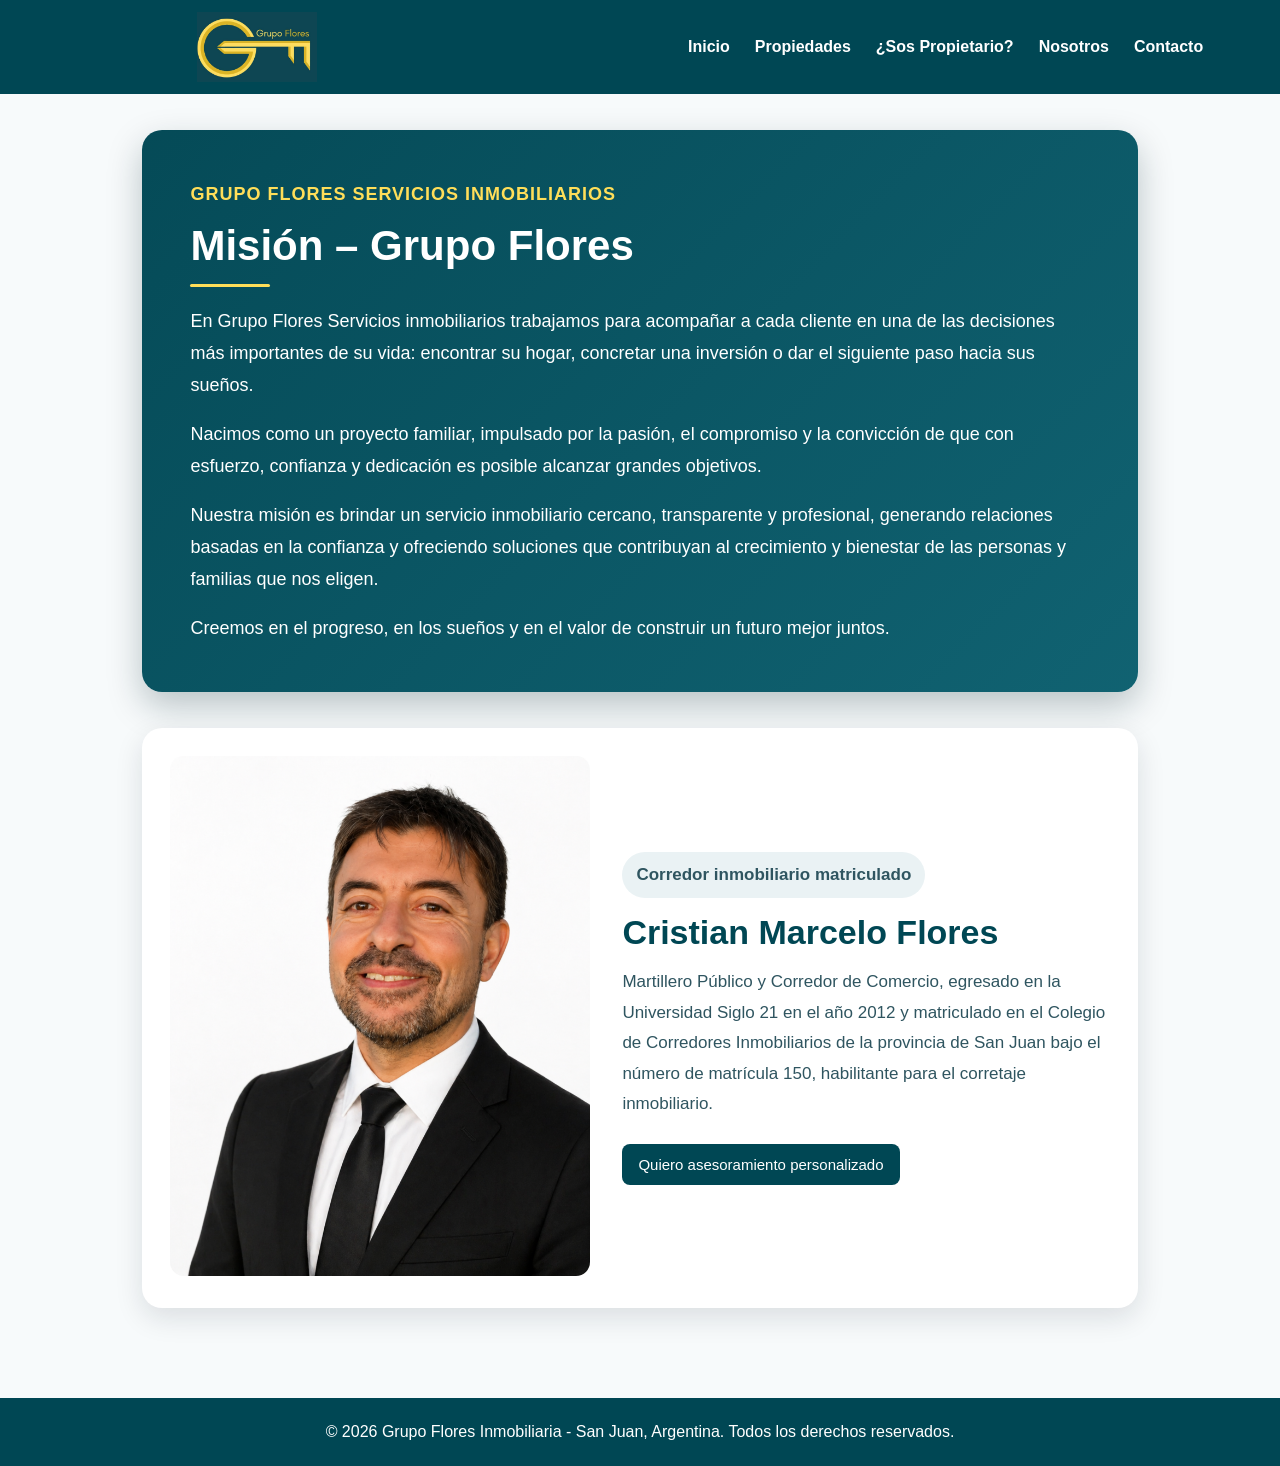
<file: nosotros.html>
<!DOCTYPE html>
<html lang="es-AR">
<head>
    <meta charset="UTF-8">
    <meta name="viewport" content="width=device-width, initial-scale=1.0">
    <meta name="theme-color" content="#004754">
    <link rel="icon" type="image/png" sizes="32x32" href="/images/favicons/favicon-32x32.png">
    <link rel="icon" type="image/png" sizes="16x16" href="/images/favicons/favicon-16x16.png">
    <link rel="apple-touch-icon" sizes="180x180" href="/images/favicons/apple-touch-icon.png">
    <link rel="manifest" href="/site.webmanifest">
    <meta name="geo.region" content="AR-J">
    <meta name="geo.placename" content="San Juan">
    <title>Nosotros | Grupo Flores Inmobiliaria San Juan</title>
    <link rel="stylesheet" href="style.css">
    <script src="site-constants.js"></script>
    <script src="seo-config.js"></script>
    <script src="seo-utils.js"></script>
    <script src="seo-static-head.js" data-page="nosotros"></script>
</head>
<body>
    <header>
        <a class="logo" href="index.html#inicio" aria-label="Grupo Flores Inmobiliaria - Inicio">
            <img src="images/logo.jpg" alt="Grupo Flores Inmobiliaria en San Juan, Argentina" width="360" height="70" decoding="async" fetchpriority="high">
        </a>
        <nav aria-label="Navegacion principal">
            <ul>
                <li><a href="index.html#inicio">Inicio</a></li>
                <li><a href="index.html#propiedades">Propiedades</a></li>
                <li><a href="propietarios.html">¿Sos Propietario?</a></li>
                <li><a href="nosotros.html" aria-current="page">Nosotros</a></li>
                <li><a href="index.html#contacto">Contacto</a></li>
            </ul>
        </nav>
    </header>

    <main class="about-page" id="main-content">
        <section class="about-hero" aria-labelledby="about-mission-title">
            <p class="about-kicker">Grupo Flores Servicios inmobiliarios</p>
            <h1 class="about-hero-title" id="about-mission-title">Misión – Grupo Flores</h1>
            <div class="about-hero-body">
                <p>
                    En Grupo Flores Servicios inmobiliarios trabajamos para acompañar a cada cliente en una de las
                    decisiones más importantes de su vida: encontrar su hogar, concretar una inversión o dar el
                    siguiente paso hacia sus sueños.
                </p>
                <p>
                    Nacimos como un proyecto familiar, impulsado por la pasión, el compromiso y la convicción de que
                    con esfuerzo, confianza y dedicación es posible alcanzar grandes objetivos.
                </p>
                <p>
                    Nuestra misión es brindar un servicio inmobiliario cercano, transparente y profesional, generando
                    relaciones basadas en la confianza y ofreciendo soluciones que contribuyan al crecimiento y
                    bienestar de las personas y familias que nos eligen.
                </p>
                <p>
                    Creemos en el progreso, en los sueños y en el valor de construir un futuro mejor juntos.
                </p>
            </div>
        </section>

        <section class="about-profile" aria-labelledby="about-profile-name">
            <div class="about-profile-image">
                <img
                    src="images/cristian-flores.png"
                    alt="Cristian Marcelo Flores, corredor inmobiliario matriculado en San Juan"
                    width="420"
                    height="520"
                    loading="lazy"
                    decoding="async"
                >
            </div>
            <div class="about-profile-content">
                <p class="about-profile-label">Corredor inmobiliario matriculado</p>
                <h2 id="about-profile-name">Cristian Marcelo Flores</h2>
                <p>
                    Martillero Público y Corredor de Comercio, egresado en la Universidad Siglo 21 en el año 2012 y
                    matriculado en el Colegio de Corredores Inmobiliarios de la provincia de San Juan bajo el número
                    de matrícula 150, habilitante para el corretaje inmobiliario.
                </p>
                <a class="card-btn about-cta" href="index.html#contacto">Quiero asesoramiento personalizado</a>
            </div>
        </section>
    </main>

    <footer>
        <p>© 2026 Grupo Flores Inmobiliaria - San Juan, Argentina. Todos los derechos reservados.</p>
    </footer>
</body>
</html>
</file>
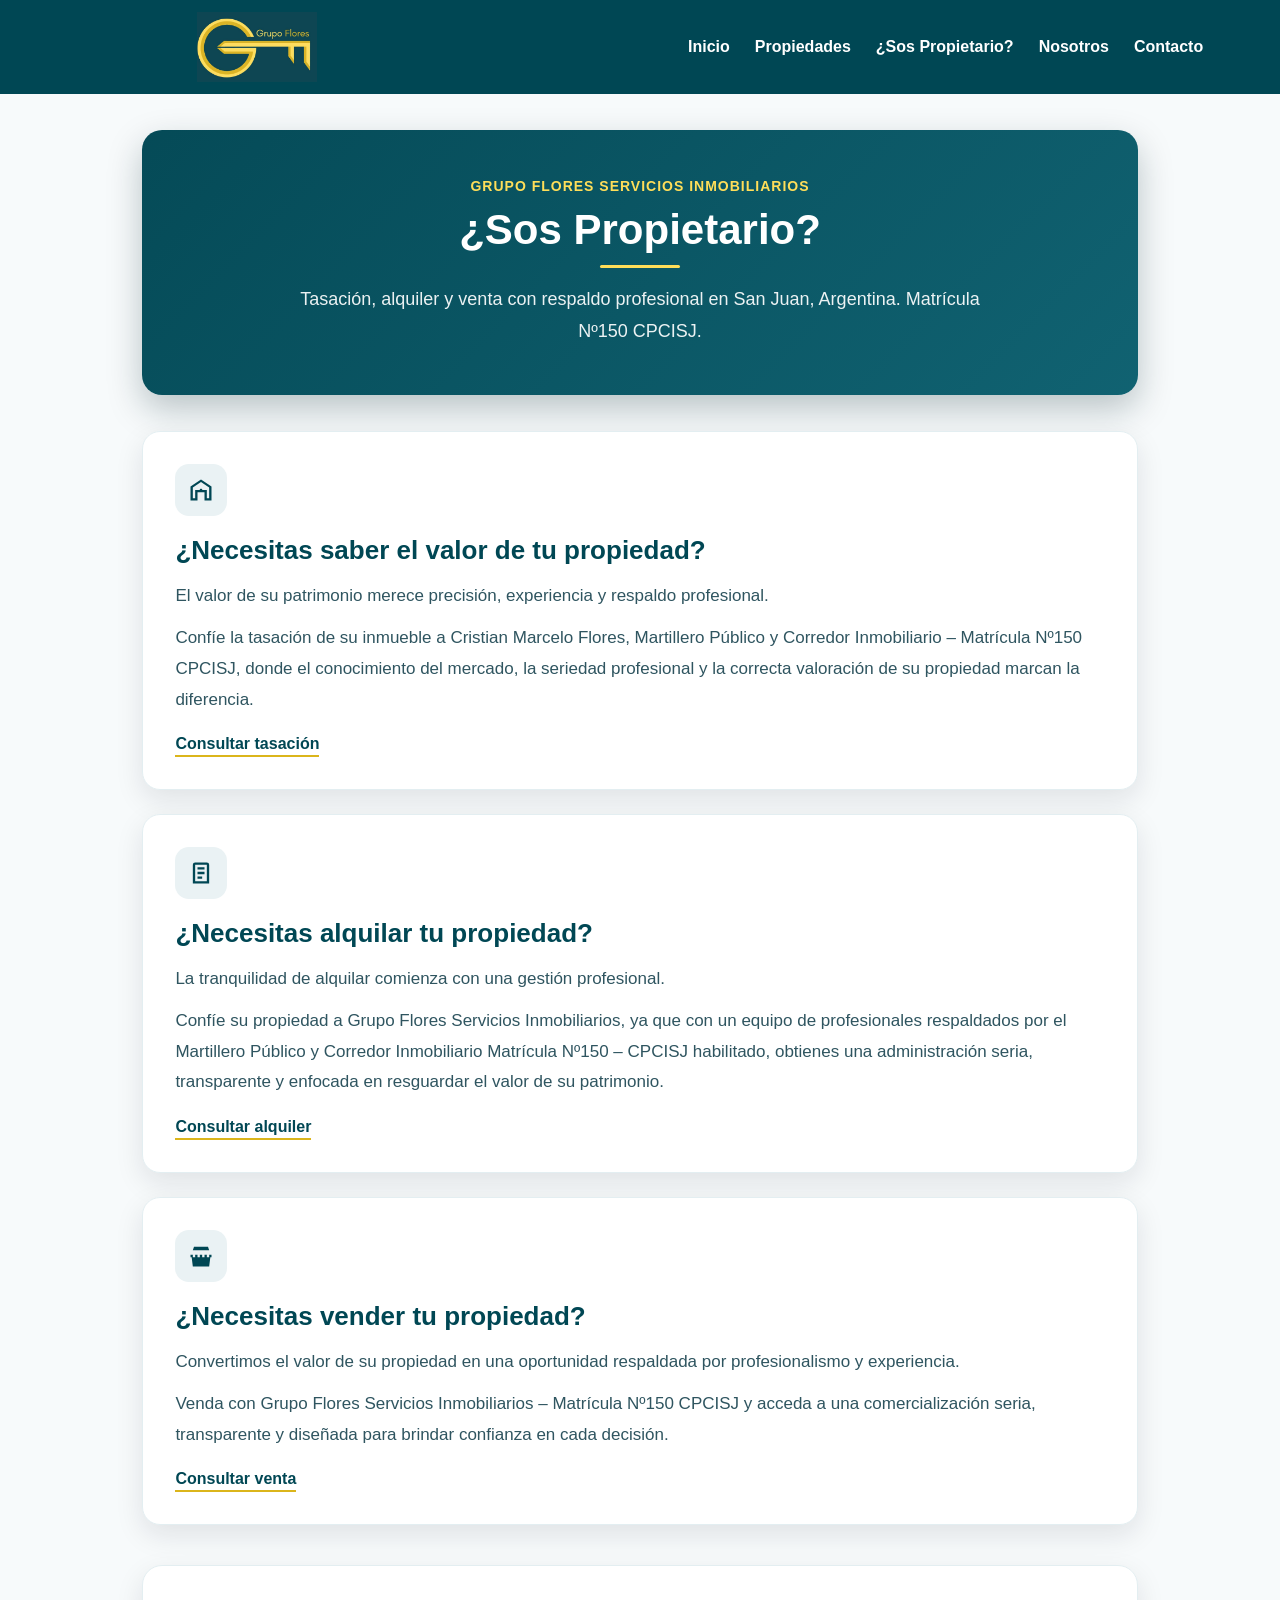
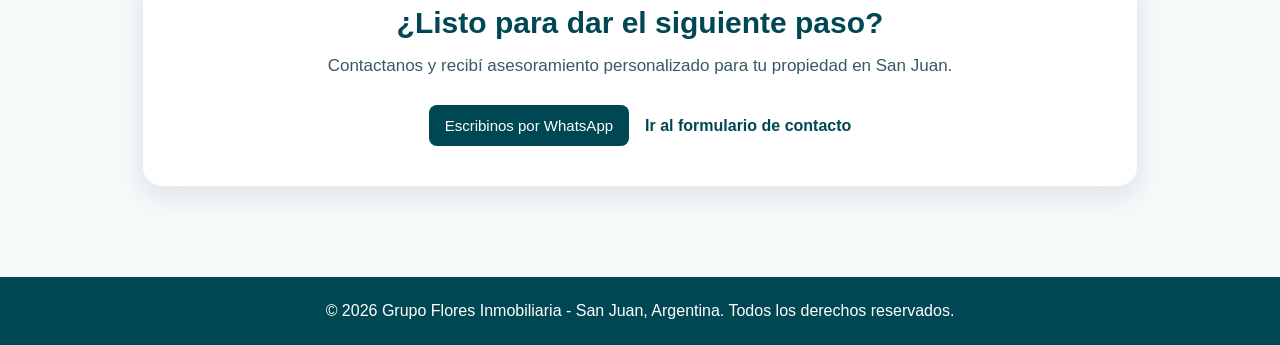
<file: propietarios.html>
<!DOCTYPE html>
<html lang="es-AR">
<head>
    <meta charset="UTF-8">
    <meta name="viewport" content="width=device-width, initial-scale=1.0">
    <meta name="theme-color" content="#004754">
    <link rel="icon" type="image/png" sizes="32x32" href="/images/favicons/favicon-32x32.png">
    <link rel="icon" type="image/png" sizes="16x16" href="/images/favicons/favicon-16x16.png">
    <link rel="apple-touch-icon" sizes="180x180" href="/images/favicons/apple-touch-icon.png">
    <link rel="manifest" href="/site.webmanifest">
    <meta name="geo.region" content="AR-J">
    <meta name="geo.placename" content="San Juan">
    <title>¿Sos Propietario? | Tasar, Alquilar y Vender en San Juan</title>
    <link rel="stylesheet" href="style.css">
    <script src="site-constants.js"></script>
    <script src="seo-config.js"></script>
    <script src="seo-utils.js"></script>
    <script src="seo-static-head.js" data-page="propietarios"></script>
</head>
<body>
    <header>
        <a class="logo" href="index.html#inicio" aria-label="Grupo Flores Inmobiliaria - Inicio">
            <img src="images/logo.jpg" alt="Grupo Flores Inmobiliaria en San Juan, Argentina" width="360" height="70" decoding="async" fetchpriority="high">
        </a>
        <nav aria-label="Navegacion principal">
            <ul>
                <li><a href="index.html#inicio">Inicio</a></li>
                <li><a href="index.html#propiedades">Propiedades</a></li>
                <li><a href="propietarios.html" aria-current="page">¿Sos Propietario?</a></li>
                <li><a href="nosotros.html">Nosotros</a></li>
                <li><a href="index.html#contacto">Contacto</a></li>
            </ul>
        </nav>
    </header>

    <main class="owners-page" id="main-content">
        <section class="owners-hero" aria-labelledby="owners-hero-title">
            <p class="owners-kicker">Grupo Flores Servicios Inmobiliarios</p>
            <h1 id="owners-hero-title">¿Sos Propietario?</h1>
            <p class="owners-hero-lead">
                Tasación, alquiler y venta con respaldo profesional en San Juan, Argentina.
                Matrícula Nº150 CPCISJ.
            </p>
        </section>

        <div class="owners-cards">
            <article class="owners-card" id="tasar" aria-labelledby="owners-card-tasar-title">
                <div class="owners-card-icon" aria-hidden="true">
                    <svg viewBox="0 0 24 24" focusable="false">
                        <path d="M12 3 3 9v12h6v-7h6v7h6V9l-9-6zm0 2.2 7 4.67V19h-2v-7H7v7H5v-9.13l7-4.67z"></path>
                        <path d="M11 11h2v2h-2z"></path>
                    </svg>
                </div>
                <h2 id="owners-card-tasar-title">¿Necesitas saber el valor de tu propiedad?</h2>
                <p>
                    El valor de su patrimonio merece precisión, experiencia y respaldo profesional.
                </p>
                <p>
                    Confíe la tasación de su inmueble a Cristian Marcelo Flores, Martillero Público y Corredor
                    Inmobiliario – Matrícula Nº150 CPCISJ, donde el conocimiento del mercado, la seriedad profesional
                    y la correcta valoración de su propiedad marcan la diferencia.
                </p>
                <a
                    class="owners-card-link"
                    href="https://wa.me/5492646610044?text=Hola%2C%20quiero%20tasar%20mi%20propiedad%20en%20San%20Juan."
                    target="_blank"
                    rel="noopener noreferrer"
                >
                    Consultar tasación
                </a>
            </article>

            <article class="owners-card" id="alquilar" aria-labelledby="owners-card-alquilar-title">
                <div class="owners-card-icon" aria-hidden="true">
                    <svg viewBox="0 0 24 24" focusable="false">
                        <path d="M7 3h10a2 2 0 0 1 2 2v16H5V5a2 2 0 0 1 2-2zm0 2v14h10V5H7zm2 2h6v2H9V7zm0 4h6v2H9v-2zm0 4h4v2H9v-2z"></path>
                    </svg>
                </div>
                <h2 id="owners-card-alquilar-title">¿Necesitas alquilar tu propiedad?</h2>
                <p>
                    La tranquilidad de alquilar comienza con una gestión profesional.
                </p>
                <p>
                    Confíe su propiedad a Grupo Flores Servicios Inmobiliarios, ya que con un equipo de profesionales
                    respaldados por el Martillero Público y Corredor Inmobiliario Matrícula Nº150 – CPCISJ habilitado,
                    obtienes una administración seria, transparente y enfocada en resguardar el valor de su patrimonio.
                </p>
                <a
                    class="owners-card-link"
                    href="https://wa.me/5492646610044?text=Hola%2C%20quiero%20alquilar%20mi%20propiedad%20en%20San%20Juan."
                    target="_blank"
                    rel="noopener noreferrer"
                >
                    Consultar alquiler
                </a>
            </article>

            <article class="owners-card" id="vender" aria-labelledby="owners-card-vender-title">
                <div class="owners-card-icon" aria-hidden="true">
                    <svg viewBox="0 0 24 24" focusable="false">
                        <path d="M3 11h2v2H3v-2zm16 0h2v2h-2v-2zM7 11h2v2H7v-2zm4 0h2v2h-2v-2zm4 0h2v2h-2v-2zM5 7h14l-1-3H6L5 7zm-1 6h16l-1 8H5l-1-8z"></path>
                    </svg>
                </div>
                <h2 id="owners-card-vender-title">¿Necesitas vender tu propiedad?</h2>
                <p>
                    Convertimos el valor de su propiedad en una oportunidad respaldada por profesionalismo y experiencia.
                </p>
                <p>
                    Venda con Grupo Flores Servicios Inmobiliarios – Matrícula Nº150 CPCISJ y acceda a una
                    comercialización seria, transparente y diseñada para brindar confianza en cada decisión.
                </p>
                <a
                    class="owners-card-link"
                    href="https://wa.me/5492646610044?text=Hola%2C%20quiero%20vender%20mi%20propiedad%20en%20San%20Juan."
                    target="_blank"
                    rel="noopener noreferrer"
                >
                    Consultar venta
                </a>
            </article>
        </div>

        <section class="owners-cta" aria-labelledby="owners-cta-title">
            <h2 id="owners-cta-title">¿Listo para dar el siguiente paso?</h2>
            <p>Contactanos y recibí asesoramiento personalizado para tu propiedad en San Juan.</p>
            <div class="owners-cta-actions">
                <a
                    class="card-btn owners-cta-whatsapp"
                    href="https://wa.me/5492646610044?text=Hola%20Grupo%20Flores%2C%20soy%20propietario%20y%20quiero%20asesoramiento."
                    target="_blank"
                    rel="noopener noreferrer"
                >
                    Escribinos por WhatsApp
                </a>
                <a class="owners-cta-contact" href="index.html#contacto">Ir al formulario de contacto</a>
            </div>
        </section>
    </main>

    <footer>
        <p>© 2026 Grupo Flores Inmobiliaria - San Juan, Argentina. Todos los derechos reservados.</p>
    </footer>
</body>
</html>
</file>
<file: style.css>
*{
    margin:0;
    padding:0;
    box-sizing:border-box;
    font-family:Arial, Helvetica, sans-serif;
}

.visually-hidden{
    position:absolute;
    width:1px;
    height:1px;
    padding:0;
    margin:-1px;
    overflow:hidden;
    clip:rect(0, 0, 0, 0);
    white-space:nowrap;
    border:0;
}

:root{
    --color-primary:#004754;
    --color-secondary:#dbb51b;
    --color-tertiary:#ffde59;
    --color-bg:#f7fafb;
    --color-text:#14343c;
    --color-white:#ffffff;
    --hero-offset:0px;
    --hero-glass:rgba(6, 38, 45, 0.58);
    --hero-glass-border:rgba(255, 255, 255, 0.2);
    --hero-shadow:0 28px 64px rgba(0, 18, 24, 0.38);
}

html{
    scroll-behavior:smooth;
}

body{
    background:var(--color-bg);
    color:var(--color-text);
}

/* HEADER */

header{
    width:100%;
    padding:12px 6%;
    background:var(--color-primary);
    display:flex;
    justify-content:space-between;
    align-items:center;
    position:fixed;
    top:0;
    z-index:1000;
}

.logo{
    display:inline-flex;
    align-items:center;
    text-decoration:none;
    width:min(360px, 48vw);
    flex-shrink:0;
}

.logo img{
    width:100%;
    height:70px;
    display:block;
    object-fit:contain;
}

nav ul{
    display:flex;
    gap:25px;
    list-style:none;
}

nav a{
    text-decoration:none;
    color:var(--color-white);
    font-weight:600;
    transition:0.3s;
}

nav a:hover{
    color:var(--color-tertiary);
}

/* HERO */

.hero{
    position:relative;
    overflow:hidden;
    min-height:clamp(520px, 72vh, 760px);
    display:flex;
    justify-content:center;
    align-items:center;
    text-align:center;
    padding:120px 24px 48px;
    isolation:isolate;
}

.hero::before{
    content:"";
    position:absolute;
    inset:-8%;
    background:
        url("https://images.unsplash.com/photo-1600047509807-ba8f99d2cdde?q=80&w=1920&auto=format&fit=crop") center center / cover no-repeat,
        url("images/hero-premium.jpg") center center / cover no-repeat,
        url("images/casa-excelente-punto-tres-dormitorios.png") center center / cover no-repeat;
    transform:translate3d(0, calc(var(--hero-offset) * 0.28), 0) scale(1.06);
    filter:blur(2px) saturate(1.08) brightness(1.03);
    will-change:transform;
}

.hero::after{
    content:"";
    position:absolute;
    inset:0;
    background:
        linear-gradient(115deg, rgba(0, 35, 42, 0.82) 0%, rgba(0, 71, 84, 0.55) 42%, rgba(88, 52, 12, 0.35) 100%),
        linear-gradient(180deg, rgba(0, 20, 26, 0.25) 0%, rgba(0, 35, 42, 0.72) 100%);
}

.hero-content{
    position:relative;
    z-index:1;
    max-width:1120px;
    width:min(1120px, 100%);
    color:var(--color-white);
}

.hero-copy{
    max-width:780px;
    margin:0 auto 28px;
}

.hero-eyebrow{
    display:inline-block;
    margin-bottom:14px;
    padding:7px 14px;
    border-radius:999px;
    background:rgba(255, 255, 255, 0.12);
    border:1px solid rgba(255, 255, 255, 0.22);
    color:var(--color-tertiary);
    font-size:13px;
    font-weight:700;
    letter-spacing:0.6px;
    text-transform:uppercase;
    backdrop-filter:blur(8px);
}

.hero h1{
    font-size:clamp(32px, 4.8vw, 52px);
    margin-bottom:14px;
    line-height:1.12;
    font-weight:700;
    letter-spacing:-0.02em;
    text-shadow:0 8px 28px rgba(0, 0, 0, 0.35);
}

.hero-lead{
    margin:0 auto;
    max-width:640px;
    font-size:clamp(16px, 2.1vw, 19px);
    line-height:1.65;
    color:rgba(255, 255, 255, 0.9);
}

.hero-search-panel{
    background:var(--hero-glass);
    border:1px solid var(--hero-glass-border);
    border-radius:22px;
    padding:22px;
    box-shadow:var(--hero-shadow);
    backdrop-filter:blur(18px) saturate(1.15);
    -webkit-backdrop-filter:blur(18px) saturate(1.15);
}

.search-bar{
    display:grid;
    grid-template-columns:repeat(4, minmax(0, 1fr));
    gap:14px;
    align-items:end;
    text-align:left;
}

.search-field{
    display:flex;
    flex-direction:column;
    gap:8px;
}

.search-field label{
    font-size:13px;
    color:rgba(255, 255, 255, 0.88);
    font-weight:600;
    letter-spacing:0.02em;
}

.search-field select{
    width:100%;
    border:1px solid rgba(255, 255, 255, 0.42);
    background-color:rgba(255, 255, 255, 0.97);
    color:#163d45;
    border-radius:12px;
    height:46px;
    padding:8px 36px 8px 14px;
    font-size:15px;
    cursor:pointer;
    transition:border-color 0.25s ease, box-shadow 0.25s ease;
    appearance:none;
    background-image:
        linear-gradient(45deg, transparent 50%, #355a63 50%),
        linear-gradient(135deg, #355a63 50%, transparent 50%);
    background-position:
        calc(100% - 18px) calc(50% - 3px),
        calc(100% - 12px) calc(50% - 3px);
    background-size:6px 6px, 6px 6px;
    background-repeat:no-repeat;
}

.search-field select:hover{
    border-color:rgba(219, 181, 27, 0.75);
}

.search-field select:focus-visible{
    outline:none;
    border-color:var(--color-secondary);
    box-shadow:0 0 0 3px rgba(219, 181, 27, 0.35);
}

.search-field-range span{
    margin-top:6px;
    color:rgba(255, 255, 255, 0.92);
    font-size:14px;
    font-weight:600;
}

.range-double{
    position:relative;
    height:10px;
    display:flex;
    align-items:center;
    border-radius:999px;
    background:rgba(255, 255, 255, 0.28);
    margin-top:18px;
    box-shadow:inset 0 1px 3px rgba(0, 35, 42, 0.2);
}

.range-double input[type="range"]{
    position:absolute;
    left:0;
    right:0;
    top:50%;
    transform:translateY(-50%);
    width:100%;
    background:transparent;
    pointer-events:none;
    border:none;
    padding:0;
    margin:0;
    height:10px;
    -webkit-appearance:none;
    appearance:none;
    outline:none;
    box-shadow:none;
    border-radius:0;
}

#priceRangeMin{
    z-index:2;
}

#priceRangeMax{
    z-index:3;
}

.range-double input[type="range"]::-webkit-slider-runnable-track{
    height:10px;
    background:transparent;
}

.range-double input[type="range"]::-moz-range-track{
    height:10px;
    background:transparent;
    border:none;
}

.range-double input[type="range"]::-webkit-slider-thumb{
    -webkit-appearance:none;
    appearance:none;
    pointer-events:all;
    width:20px;
    height:20px;
    border-radius:50%;
    border:2px solid #fff;
    background:linear-gradient(145deg, var(--color-secondary), #c9a318);
    margin-top:-5px;
    cursor:pointer;
    box-shadow:0 4px 12px rgba(0, 0, 0, 0.25);
    transition:transform 0.2s ease, box-shadow 0.2s ease;
}

.range-double input[type="range"]::-moz-range-thumb{
    pointer-events:all;
    width:20px;
    height:20px;
    border-radius:50%;
    border:2px solid #fff;
    background:linear-gradient(145deg, var(--color-secondary), #c9a318);
    cursor:pointer;
    box-shadow:0 4px 12px rgba(0, 0, 0, 0.25);
    transition:transform 0.2s ease, box-shadow 0.2s ease;
}

.range-double input[type="range"]:hover::-webkit-slider-thumb,
.range-double input[type="range"]:hover::-moz-range-thumb{
    transform:scale(1.06);
}

.range-double input[type="range"]:focus-visible::-webkit-slider-thumb,
.range-double input[type="range"]:focus-visible::-moz-range-thumb{
    box-shadow:0 0 0 4px rgba(219, 181, 27, 0.4);
}

.search-btn{
    height:46px;
    border:none;
    border-radius:12px;
    background:linear-gradient(135deg, var(--color-secondary) 0%, #e8c422 100%);
    color:var(--color-primary);
    font-size:16px;
    font-weight:700;
    letter-spacing:0.02em;
    cursor:pointer;
    box-shadow:0 10px 24px rgba(0, 0, 0, 0.22);
    transition:transform 0.25s ease, box-shadow 0.25s ease, filter 0.25s ease;
}

.search-btn:hover{
    transform:translateY(-2px);
    box-shadow:0 14px 28px rgba(0, 0, 0, 0.28);
    filter:brightness(1.04);
}

.search-btn:active{
    transform:translateY(0);
}

.search-btn:focus-visible{
    outline:none;
    box-shadow:0 0 0 3px rgba(255, 255, 255, 0.85), 0 10px 24px rgba(0, 0, 0, 0.22);
}

@media (prefers-reduced-motion: reduce){
    .hero::before{
        transform:none;
        filter:blur(2px) saturate(1.05);
    }

    .search-btn:hover{
        transform:none;
    }

    .street-view-btn:hover{
        transform:none;
    }

    .street-view-btn:hover .street-view-btn__chevron{
        transform:none;
    }
}

/* PROPIEDADES */

.propiedades{
    padding:100px 8%;
}

.propiedades h2{
    text-align:center;
    margin-bottom:50px;
    font-size:40px;
}

.cards{
    display:grid;
    grid-template-columns:repeat(auto-fit,minmax(300px,1fr));
    gap:30px;
}

.card{
    background:var(--color-white);
    border-radius:15px;
    overflow:hidden;
    box-shadow:0 5px 15px rgba(0,0,0,0.1);
    transition:0.3s;
    display:flex;
    flex-direction:column;
}

.card:hover{
    transform:translateY(-10px);
}

.card-carousel{
    position:relative;
    width:100%;
    height:220px;
    background:#edf4f6;
}

.card-slide{
    width:100%;
    height:100%;
    object-fit:cover;
    display:none;
}

.card-slide.is-active{
    display:block;
}

.carousel-btn{
    position:absolute;
    top:50%;
    transform:translateY(-50%);
    border:none;
    width:34px;
    height:34px;
    border-radius:50%;
    background:rgba(20, 52, 60, 0.72);
    color:var(--color-white);
    font-size:24px;
    line-height:1;
    cursor:pointer;
    display:flex;
    align-items:center;
    justify-content:center;
}

.carousel-btn:hover{
    background:rgba(20, 52, 60, 0.9);
}

.carousel-btn-prev{
    left:10px;
}

.carousel-btn-next{
    right:10px;
}

.carousel-indicator{
    position:absolute;
    right:10px;
    bottom:10px;
    background:rgba(20, 52, 60, 0.72);
    color:var(--color-white);
    font-size:12px;
    border-radius:999px;
    padding:4px 8px;
}

.card img{
    width:100%;
    height:220px;
    object-fit:cover;
}

.card-content{
    padding:20px;
    display:flex;
    flex-direction:column;
    flex:1;
}

.card-content h3{
    margin-bottom:10px;
    display:-webkit-box;
    -webkit-line-clamp:2;
    -webkit-box-orient:vertical;
    overflow:hidden;
    line-height:1.3;
    min-height:calc(1.3em * 2);
}

.card-content p{
    margin-bottom:10px;
    color:#33606a;
}

.card-content span,
.card-content .card-description{
    display:-webkit-box;
    -webkit-line-clamp:5;
    -webkit-box-orient:vertical;
    overflow:hidden;
    color:#2b4f58;
    font-size:15px;
    line-height:1.6;
    margin-bottom:18px;
    min-height:calc(1.6em * 5);
}

.card-btn{
    display:inline-block;
    text-align:center;
    text-decoration:none;
    width:100%;
    padding:12px 16px;
    border:none;
    background:var(--color-primary);
    color:var(--color-white);
    border-radius:8px;
    cursor:pointer;
    font-size:15px;
    transition:0.3s;
    margin-top:auto;
}

.card-btn:hover{
    background:var(--color-secondary);
    color:var(--color-primary);
}

/* DETALLE */
.property-detail-page{
    padding:130px clamp(16px, 5vw, 8%) 80px;
    min-height:calc(100vh - 90px);
}

.property-detail{
    display:grid;
    grid-template-columns:minmax(0, 1.1fr) minmax(0, 1fr);
    align-items:start;
    gap:35px;
    max-width:1400px;
    margin:0 auto;
    background:var(--color-white);
    border-radius:16px;
    box-shadow:0 8px 24px rgba(15, 23, 42, 0.12);
}

.property-detail-image{
    width:100%;
    min-width:0;
}

.property-detail-carousel{
    position:relative;
    width:100%;
    aspect-ratio:4 / 3;
    max-height:480px;
    overflow:hidden;
    border-radius:16px 0 0 16px;
    background:#edf4f6;
}

.property-detail-slide{
    position:absolute;
    inset:0;
    width:100%;
    height:100%;
    object-fit:cover;
    display:none;
}

.property-detail-slide.is-active{
    display:block;
}

@media (min-width:993px){
    .property-detail-image{
        position:sticky;
        top:120px;
    }
}

.property-detail-carousel-btn{
    position:absolute;
    top:50%;
    transform:translateY(-50%);
    border:none;
    width:42px;
    height:42px;
    border-radius:50%;
    background:rgba(20, 52, 60, 0.72);
    color:var(--color-white);
    font-size:28px;
    line-height:1;
    cursor:pointer;
    display:flex;
    align-items:center;
    justify-content:center;
}

.property-detail-carousel-btn:hover{
    background:rgba(20, 52, 60, 0.9);
}

.property-detail-carousel-btn-prev{
    left:14px;
}

.property-detail-carousel-btn-next{
    right:14px;
}

.property-detail-carousel-indicator{
    position:absolute;
    right:14px;
    bottom:14px;
    background:rgba(20, 52, 60, 0.72);
    color:var(--color-white);
    font-size:13px;
    border-radius:999px;
    padding:5px 10px;
}

.property-detail-content{
    padding:35px;
}

.property-badge{
    display:inline-block;
    background:#eaf2f4;
    color:var(--color-primary);
    font-size:14px;
    border-radius:999px;
    padding:8px 14px;
    margin-bottom:16px;
}

.property-detail-content h1{
    font-size:34px;
    line-height:1.2;
    margin-bottom:18px;
}

.property-detail-description{
    color:#355a63;
    line-height:1.7;
    margin-bottom:14px;
    text-wrap:pretty;
}

.property-features{
    margin-top:18px;
    display:grid;
    grid-template-columns:repeat(2, minmax(0, 1fr));
    gap:12px;
}

.feature-item{
    background:#f7fbfc;
    border:1px solid #d5e6ea;
    border-radius:10px;
    padding:12px;
    color:#2e515a;
}

.property-detail-map{
    margin-top:22px;
}

.property-detail-map-title{
    font-size:18px;
    color:var(--color-primary);
    margin-bottom:12px;
}

.property-detail-map-container{
    width:100%;
    height:240px;
    border-radius:12px;
    overflow:hidden;
    border:1px solid #d5e6ea;
    background:#edf4f6;
}

.property-detail-map-container .leaflet-control-attribution{
    font-size:10px;
}

.street-view-btn{
    display:flex;
    align-items:center;
    gap:12px;
    width:100%;
    margin-top:14px;
    padding:14px 18px;
    background:#f7fbfc;
    border:1px solid #d5e6ea;
    border-radius:12px;
    color:var(--color-primary);
    text-decoration:none;
    font-size:15px;
    font-weight:700;
    transition:transform 0.25s ease, box-shadow 0.25s ease, border-color 0.25s ease, background 0.25s ease;
}

.street-view-btn:hover{
    transform:translateY(-2px);
    border-color:#b8d4dc;
    background:#eef6f8;
    box-shadow:0 8px 20px rgba(0, 71, 84, 0.12);
}

.street-view-btn:focus-visible{
    outline:none;
    box-shadow:0 0 0 3px rgba(219, 181, 27, 0.55), 0 8px 20px rgba(0, 71, 84, 0.12);
}

.street-view-btn__icon{
    display:flex;
    align-items:center;
    justify-content:center;
    flex-shrink:0;
    width:22px;
    height:22px;
}

.street-view-btn__icon svg{
    width:22px;
    height:22px;
}

.street-view-btn__label{
    flex:1;
    text-align:left;
}

.street-view-btn__chevron{
    flex-shrink:0;
    font-size:18px;
    line-height:1;
    opacity:0.75;
    transition:transform 0.25s ease, opacity 0.25s ease;
}

.street-view-btn:hover .street-view-btn__chevron{
    transform:translateX(3px);
    opacity:1;
}

.property-detail-actions{
    margin-top:26px;
}

.back-link{
    display:inline-block;
    margin-top:16px;
    color:var(--color-primary);
    text-decoration:none;
    font-weight:bold;
}

.back-link:hover{
    color:var(--color-secondary);
}

.property-not-found{
    max-width:620px;
    margin:0 auto;
    background:var(--color-white);
    padding:40px;
    border-radius:16px;
    text-align:center;
    box-shadow:0 8px 24px rgba(15, 23, 42, 0.12);
}

.property-not-found h1{
    margin-bottom:12px;
}

.property-not-found p{
    color:#355a63;
    margin-bottom:18px;
}

/* ABOUT US */
.about-page{
    padding:130px 8% 90px;
    max-width:1200px;
    margin:0 auto;
}

.about-hero{
    background:linear-gradient(135deg, rgba(0, 71, 84, 0.98), rgba(4, 90, 106, 0.95));
    color:var(--color-white);
    border-radius:20px;
    padding:48px;
    box-shadow:0 14px 34px rgba(0, 35, 42, 0.25);
}

.about-kicker{
    color:var(--color-tertiary);
    text-transform:uppercase;
    letter-spacing:1px;
    font-weight:700;
    margin-bottom:12px;
}

.about-hero h1,
.about-hero-title{
    font-size:42px;
    line-height:1.15;
    margin-bottom:18px;
}

.about-hero-title{
    position:relative;
    padding-bottom:16px;
}

.about-hero-title::after{
    content:"";
    position:absolute;
    left:0;
    bottom:0;
    width:80px;
    height:3px;
    background:var(--color-tertiary);
    border-radius:2px;
}

.about-hero p,
.about-hero-body p{
    max-width:900px;
    line-height:1.8;
    font-size:18px;
}

.about-hero-body p + p{
    margin-top:16px;
}

.about-profile{
    margin-top:36px;
    background:var(--color-white);
    border-radius:20px;
    box-shadow:0 10px 28px rgba(15, 23, 42, 0.12);
    display:grid;
    grid-template-columns:minmax(280px, 420px) 1fr;
    gap:32px;
    padding:28px;
    align-items:center;
}

.about-profile-image img{
    width:100%;
    height:100%;
    max-height:520px;
    object-fit:cover;
    border-radius:14px;
}

.about-profile-label{
    display:inline-block;
    background:#eaf2f4;
    color:var(--color-primary);
    border-radius:999px;
    padding:8px 14px;
    font-size:14px;
    font-weight:700;
    margin-bottom:14px;
}

.about-profile-content h2{
    color:var(--color-primary);
    font-size:34px;
    line-height:1.2;
    margin-bottom:14px;
}

.about-profile-content p{
    color:#2f5560;
    font-size:17px;
    line-height:1.8;
}

.about-cta{
    margin-top:24px;
    width:auto;
    max-width:320px;
}

/* PROPIETARIOS */
.owners-page{
    padding:130px 8% 90px;
    max-width:1200px;
    margin:0 auto;
}

.owners-hero{
    background:linear-gradient(135deg, rgba(0, 71, 84, 0.98), rgba(4, 90, 106, 0.95));
    color:var(--color-white);
    border-radius:20px;
    padding:48px;
    box-shadow:0 14px 34px rgba(0, 35, 42, 0.25);
    text-align:center;
}

.owners-kicker{
    color:var(--color-tertiary);
    text-transform:uppercase;
    letter-spacing:1px;
    font-weight:700;
    margin-bottom:12px;
    font-size:14px;
}

.owners-hero h1{
    font-size:42px;
    line-height:1.15;
    margin-bottom:16px;
    position:relative;
    display:inline-block;
    padding-bottom:14px;
}

.owners-hero h1::after{
    content:"";
    position:absolute;
    left:50%;
    bottom:0;
    transform:translateX(-50%);
    width:80px;
    height:3px;
    background:var(--color-tertiary);
    border-radius:2px;
}

.owners-hero-lead{
    max-width:720px;
    margin:0 auto;
    font-size:18px;
    line-height:1.75;
    color:rgba(255, 255, 255, 0.92);
}

.owners-cards{
    margin-top:36px;
    display:grid;
    gap:24px;
}

.owners-card{
    background:var(--color-white);
    border-radius:18px;
    padding:32px;
    box-shadow:0 10px 28px rgba(15, 23, 42, 0.1);
    border:1px solid #e3eef1;
    transition:transform 0.35s ease, box-shadow 0.35s ease;
}

.owners-card:hover{
    transform:translateY(-4px);
    box-shadow:0 16px 36px rgba(15, 23, 42, 0.14);
}

.owners-card-icon{
    width:52px;
    height:52px;
    border-radius:14px;
    background:#eaf2f4;
    color:var(--color-primary);
    display:flex;
    align-items:center;
    justify-content:center;
    margin-bottom:18px;
}

.owners-card-icon svg{
    width:28px;
    height:28px;
    fill:currentColor;
}

.owners-card h2{
    color:var(--color-primary);
    font-size:26px;
    line-height:1.25;
    margin-bottom:14px;
}

.owners-card p{
    color:#2f5560;
    font-size:17px;
    line-height:1.8;
    margin-bottom:12px;
}

.owners-card p:last-of-type{
    margin-bottom:20px;
}

.owners-card-link{
    display:inline-block;
    color:var(--color-primary);
    font-weight:700;
    text-decoration:none;
    border-bottom:2px solid var(--color-secondary);
    padding-bottom:2px;
    transition:color 0.25s ease, border-color 0.25s ease;
}

.owners-card-link:hover{
    color:var(--color-secondary);
    border-color:var(--color-primary);
}

.owners-cta{
    margin-top:40px;
    background:var(--color-white);
    border-radius:20px;
    padding:40px;
    text-align:center;
    box-shadow:0 10px 28px rgba(15, 23, 42, 0.1);
    border:1px solid #e3eef1;
}

.owners-cta h2{
    color:var(--color-primary);
    font-size:30px;
    margin-bottom:12px;
}

.owners-cta p{
    color:#355a63;
    font-size:17px;
    line-height:1.7;
    max-width:640px;
    margin:0 auto 24px;
}

.owners-cta-actions{
    display:flex;
    flex-wrap:wrap;
    gap:16px;
    justify-content:center;
    align-items:center;
}

.owners-cta-whatsapp{
    width:auto;
    max-width:320px;
}

.owners-cta-contact{
    color:var(--color-primary);
    font-weight:700;
    text-decoration:none;
}

.owners-cta-contact:hover{
    color:var(--color-secondary);
}

@media (prefers-reduced-motion: no-preference){
    .owners-card{
        animation:ownersFadeUp 0.65s ease both;
    }

    .owners-card:nth-child(2){
        animation-delay:0.12s;
    }

    .owners-card:nth-child(3){
        animation-delay:0.24s;
    }

    .owners-cta{
        animation:ownersFadeUp 0.65s ease 0.32s both;
    }
}

@keyframes ownersFadeUp{
    from{
        opacity:0;
        transform:translateY(20px);
    }

    to{
        opacity:1;
        transform:translateY(0);
    }
}

/* NOSOTROS */

.nosotros{
    background:var(--color-primary);
    color:var(--color-white);
    padding:100px 8%;
    text-align:center;
}

.nosotros h2{
    margin-bottom:30px;
    font-size:40px;
}

.nosotros p{
    max-width:800px;
    margin:auto;
    line-height:1.8;
}

/* CONTACTO */

.contacto{
    padding:100px 8%;
    background:linear-gradient(180deg, #f7fafb 0%, #eef4f6 100%);
}

.contacto-header{
    text-align:center;
    max-width:820px;
    margin:0 auto 42px;
}

.contacto-kicker{
    color:var(--color-primary);
    font-weight:700;
    letter-spacing:1px;
    text-transform:uppercase;
    margin-bottom:10px;
}

.contacto h2{
    margin-bottom:14px;
    font-size:40px;
}

.contacto-header p{
    color:#355a63;
    line-height:1.7;
}

.contacto-grid{
    display:grid;
    grid-template-columns:minmax(320px, 420px) 1fr;
    gap:28px;
    align-items:start;
}

.contacto-info{
    background:var(--color-primary);
    color:var(--color-white);
    border-radius:16px;
    padding:24px;
    box-shadow:0 12px 26px rgba(0, 35, 42, 0.25);
}

.contacto-card{
    display:flex;
    align-items:center;
    gap:12px;
    border-radius:12px;
    padding:12px 14px;
    text-decoration:none;
    color:var(--color-white);
    margin-bottom:12px;
    transition:0.3s;
}

.contacto-card:hover{
    transform:translateY(-2px);
}

.contacto-phone{
    background:rgba(255, 255, 255, 0.12);
}

.contacto-whatsapp{
    background:#1f9c58;
}

.contacto-icon{
    width:40px;
    height:40px;
    border-radius:50%;
    background:rgba(0, 0, 0, 0.18);
    display:flex;
    align-items:center;
    justify-content:center;
    flex-shrink:0;
}

.contacto-icon svg{
    width:21px;
    height:21px;
    fill:currentColor;
}

.contacto-card strong{
    display:block;
    font-size:15px;
}

.contacto-card small{
    display:block;
    margin-top:3px;
    font-size:14px;
    opacity:0.95;
}

.contacto-details{
    margin-top:14px;
    border-top:1px solid rgba(255, 255, 255, 0.22);
    padding-top:14px;
}

.contacto-details p{
    margin-bottom:10px;
    line-height:1.7;
    color:#e8f1f4;
}

.contacto-details a{
    color:var(--color-tertiary);
    text-decoration:none;
}

.contacto-details a:hover{
    text-decoration:underline;
}

#contactForm.contacto-form{
    background:var(--color-white);
    border-radius:16px;
    padding:24px;
    box-shadow:0 8px 24px rgba(15, 23, 42, 0.1);
    display:flex;
    flex-direction:column;
    gap:14px;
}

#contactForm input,
#contactForm textarea{
    padding:15px;
    border:1px solid #b7d0d6;
    border-radius:8px;
    font-size:16px;
}

#contactForm textarea{
    min-height:150px;
    resize:none;
}

#contactForm button{
    padding:15px;
    border:none;
    background:var(--color-secondary);
    color:var(--color-primary);
    font-weight:700;
    font-size:16px;
    border-radius:8px;
    cursor:pointer;
    transition:0.3s;
}

#contactForm button:hover{
    background:var(--color-tertiary);
}

/* FOOTER */

footer{
    background:var(--color-primary);
    color:var(--color-white);
    text-align:center;
    padding:25px;
}

/* RESPONSIVE */

@media(max-width:992px){
    .property-detail{
        grid-template-columns:1fr;
    }

    .property-detail-carousel{
        border-radius:16px 16px 0 0;
    }
}

@media(max-width:768px){

    header{
        flex-direction:column;
        gap:10px;
    }

    .logo{
        width:min(320px, 88vw);
    }

    .logo img{
        height:62px;
    }

    .hero{
        min-height:auto;
        padding:108px 16px 36px;
    }

    .hero-copy{
        margin-bottom:20px;
    }

    .hero-eyebrow{
        font-size:11px;
        padding:6px 12px;
    }

    .hero h1{
        font-size:clamp(28px, 8vw, 34px);
        line-height:1.15;
    }

    .hero-lead{
        font-size:16px;
    }

    .hero-search-panel{
        padding:18px 16px;
        border-radius:18px;
    }

    .search-bar{
        grid-template-columns:1fr;
        gap:12px;
    }

    .search-btn{
        width:100%;
    }

    nav ul{
        gap:15px;
    }

    .property-detail-image{
        position:static;
    }

    .property-detail-carousel{
        max-height:320px;
    }

    .property-detail-content{
        padding:24px;
    }

    .property-detail-content h1{
        font-size:28px;
    }

    .property-features{
        grid-template-columns:1fr;
    }

    .property-detail-map-container{
        height:200px;
    }

    .contacto{
        padding:80px 6%;
    }

    .contacto h2{
        font-size:31px;
    }

    .contacto-grid{
        grid-template-columns:1fr;
    }

    .contacto-info{
        padding:20px;
    }

    #contactForm.contacto-form{
        padding:20px;
    }

    .about-page{
        padding:150px 6% 70px;
    }

    .about-hero{
        padding:34px 22px;
    }

    .about-hero h1,
    .about-hero-title{
        font-size:32px;
    }

    .about-hero p,
    .about-hero-body p{
        font-size:16px;
    }

    .about-hero-body p + p{
        margin-top:14px;
    }

    .about-profile{
        grid-template-columns:1fr;
        padding:20px;
        gap:18px;
    }

    .about-profile-content h2{
        font-size:28px;
    }

    .about-cta{
        width:100%;
        max-width:none;
    }

    nav ul{
        gap:12px;
        flex-wrap:wrap;
        justify-content:flex-end;
    }

    nav a{
        font-size:14px;
    }

    .owners-page{
        padding:150px 6% 70px;
    }

    .owners-hero{
        padding:34px 22px;
    }

    .owners-hero h1{
        font-size:30px;
    }

    .owners-hero-lead{
        font-size:16px;
    }

    .owners-card{
        padding:24px 20px;
    }

    .owners-card h2{
        font-size:22px;
    }

    .owners-card p{
        font-size:16px;
    }

    .owners-cta{
        padding:28px 20px;
    }

    .owners-cta h2{
        font-size:24px;
    }

    .owners-cta-whatsapp{
        width:100%;
        max-width:none;
    }

}
</file>
